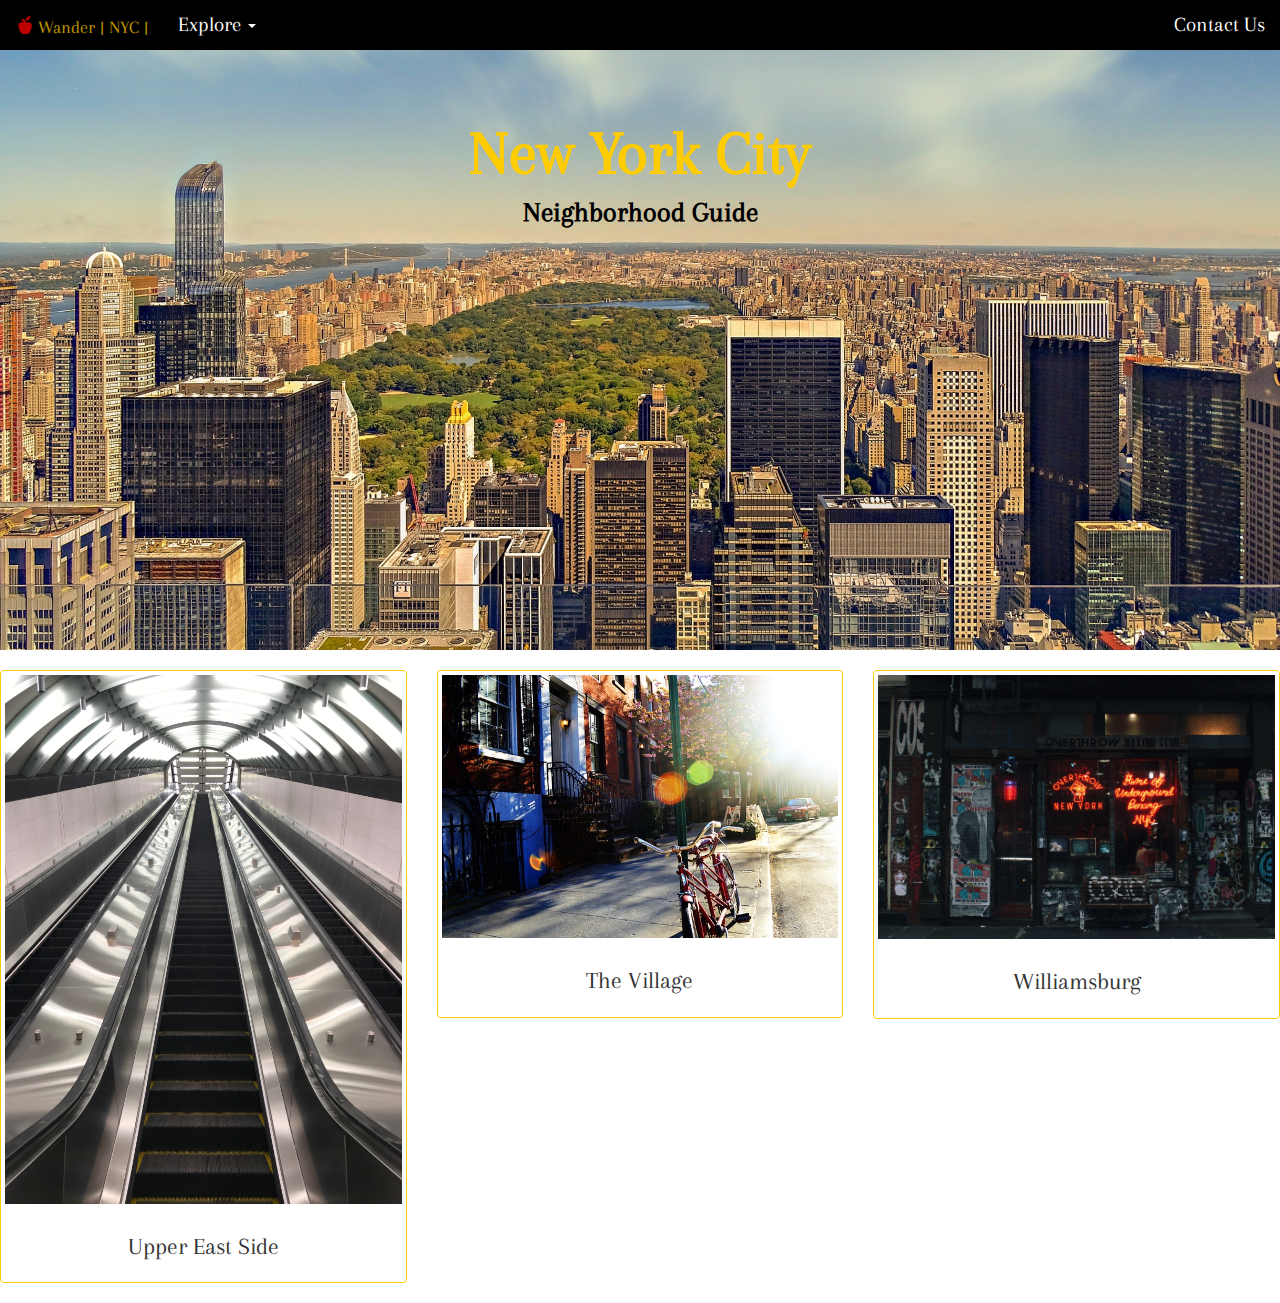
<file: index.html>
<!DOCTYPE html>
<html lang="en">
  <head>
    <meta charset="utf-8">
    <meta http-equiv="X-UA-Compatible" content="IE=edge">
    <meta name="viewport" content="width=device-width, initial-scale=1">
    <!-- The above 3 meta tags *must* come first in the head; any other head content must come *after* these tags -->
    <title>Wander | NYC | | New York Neighborhood Guide</title>

    <!-- Bootstrap -->
    <link href="css/bootstrap.css" rel="stylesheet">
    <link href="css/style.css" rel="stylesheet">
    <!-- Google Fonts -->
    <style>
      @import url('https://fonts.googleapis.com/css?family=Lato|Vidaloka');
    </style>
    <style>
      @import url('https://fonts.googleapis.com/css?family=Lato');
    </style>
    <style>
      @import url('https://fonts.googleapis.com/css?family=Arapey');
    </style>
    


  </head>
  <body>
<nav class="navbar navbar-default navbar-static-top">
  <div class="container-fluid">
    <!-- Brand and toggle get grouped for better mobile display -->
    <div class="navbar-header">
      <button type="button" class="navbar-toggle collapsed" data-toggle="collapse" data-target="#bs-example-navbar-collapse-1" aria-expanded="false">
        <span class="sr-only">Toggle navigation</span>
        <span class="icon-bar"></span>
        <span class="icon-bar"></span>
        <span class="icon-bar"></span>
      </button>
       <a class="navbar-brand"  href="index.html"><span class="glyphicon glyphicon-apple" aria-hidden="true"></span> Wander | NYC |</a>
    </div>

    <!-- Collect the nav links, forms, and other content for toggling -->
    <div class="collapse navbar-collapse" id="bs-example-navbar-collapse-1">
      <ul class="nav navbar-nav">
        <li class="dropdown">
          <a href="#" class="dropdown-toggle" data-toggle="dropdown" role="button" aria-haspopup="true" aria-expanded="false">Explore <span class="caret"></span></a>
          <ul class="dropdown-menu">
            <li><a href="ues.html">Upper East Side</a></li>
            <li><a href="village.html">The Village</a></li>
            <li><a href="williamsburg.html">Williamsburg</a></li>
          </ul>
        </li>
      </ul>
      <ul class="nav navbar-nav navbar-right">
        <li><a href="contact.html">Contact Us</a></li>
      </ul>
    </div><!-- /.navbar-collapse -->
  </div><!-- /.container-fluid -->
</nav>
   
   <!-- This is the Jumbotron -->
    <div class="jumbotron container-fluid hero text-center vertical-center" id="top">
      <h1>New York City</h1>
      <h2>Neighborhood Guide</h2>
    </div>
<!--<div class="container">   -->
<div class="row thumbnails">
  <div class="col-xs-12 col-md-4">
    <a href="ues.html"><div class="thumbnail">
      <img src="images/nyc-5.jpg" alt="...">
      <div class="caption text-center">
        <h3>Upper East Side</h3>
      </div></a>
    </div>
  </div>
  <div class="col-xs-12 col-md-4">
    <a href="village.html"><div class="thumbnail">
      <img src="images/village-2.jpg" alt="...">
        <div class="caption text-center">
          <h3>The Village</h3>
      </div></a>
    </div>
  </div>
    <div class="col-xs-12 col-md-4">
    <a href="williamsburg.html"><div class="thumbnail">
      <img src="images/nyc-13.jpg" alt="...">
        <div class="caption text-center">
          <h3>Williamsburg</h3>
      </div></a>
    </div>
  </div>
  
</div>
  <!--</div>-->
  <!-- jQuery (necessary for Bootstrap's JavaScript plugins) -->
  <script src="https://ajax.googleapis.com/ajax/libs/jquery/1.12.4/jquery.min.js"></script>
  <!-- Include all compiled plugins (below), or include individual files as needed -->
  <script src="js/bootstrap.js"></script>
  <script src="js/script.js"></script>
</body>
</html>
</file>
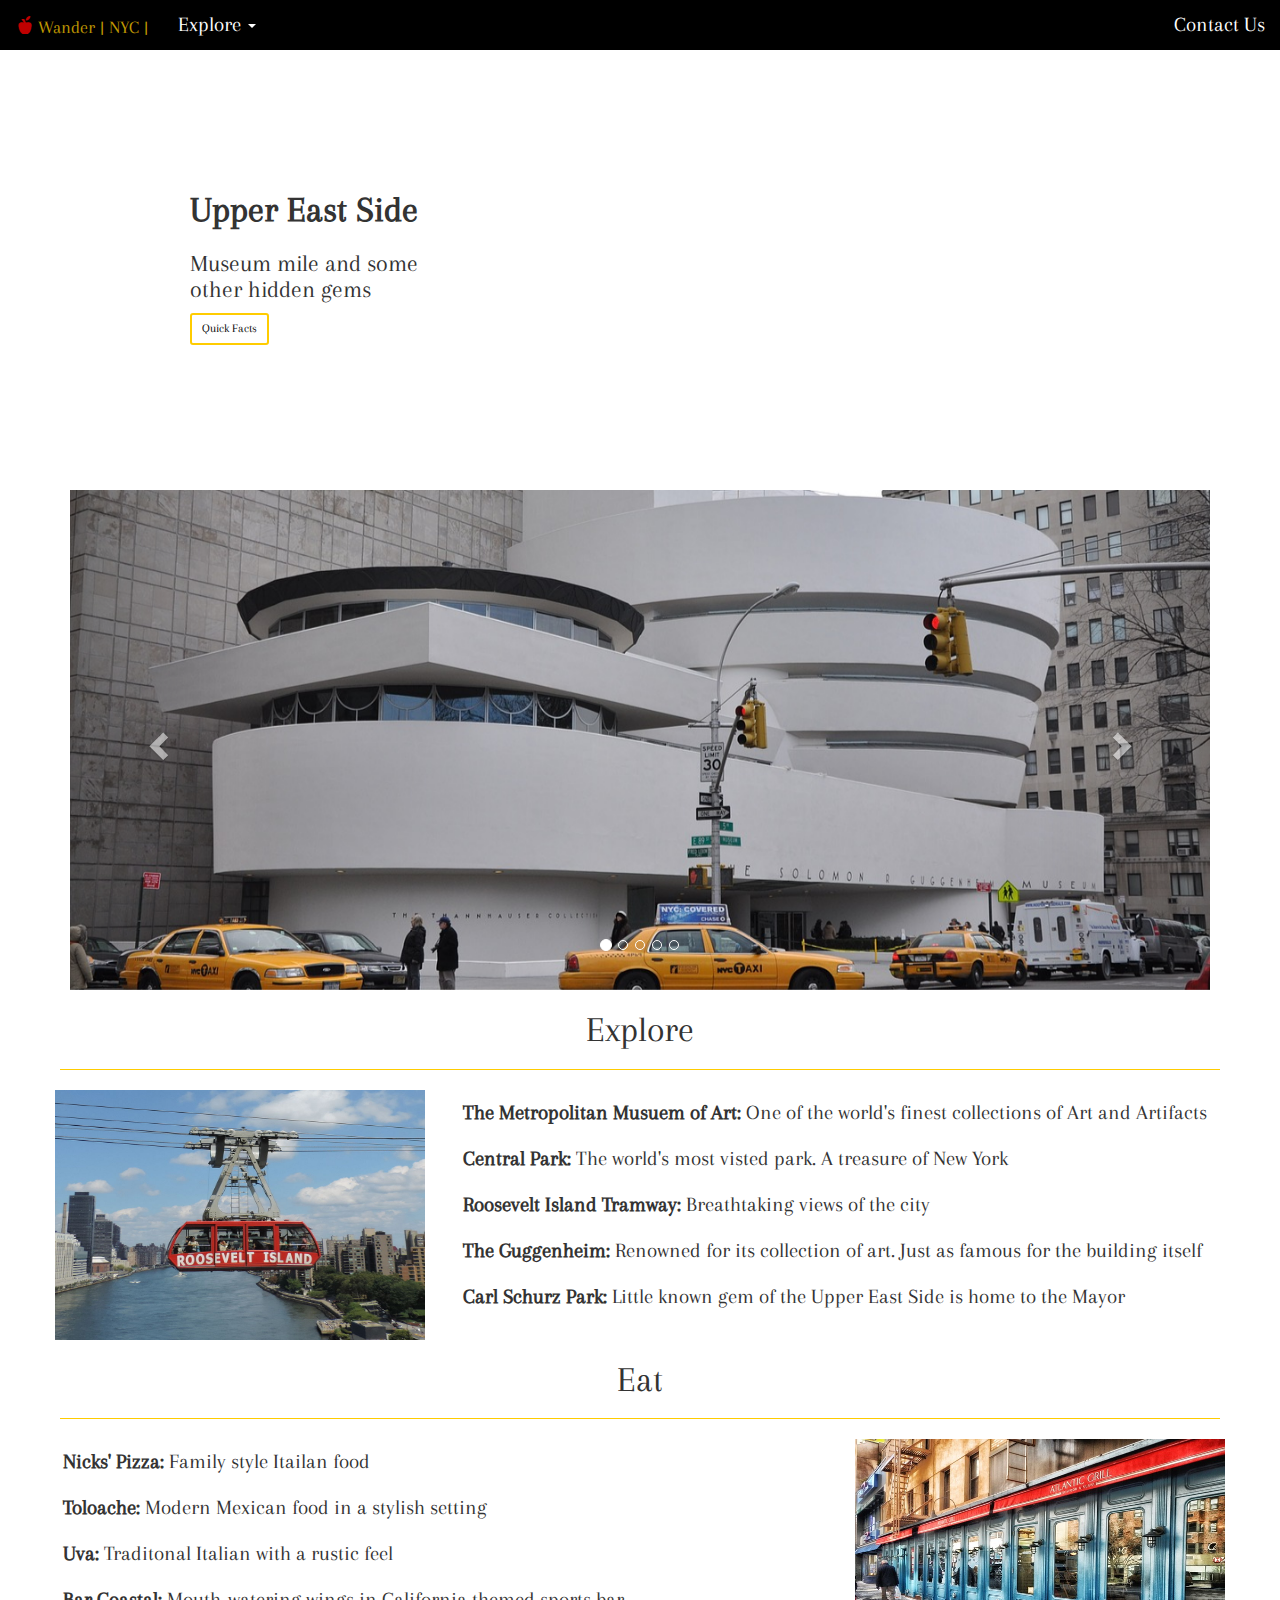
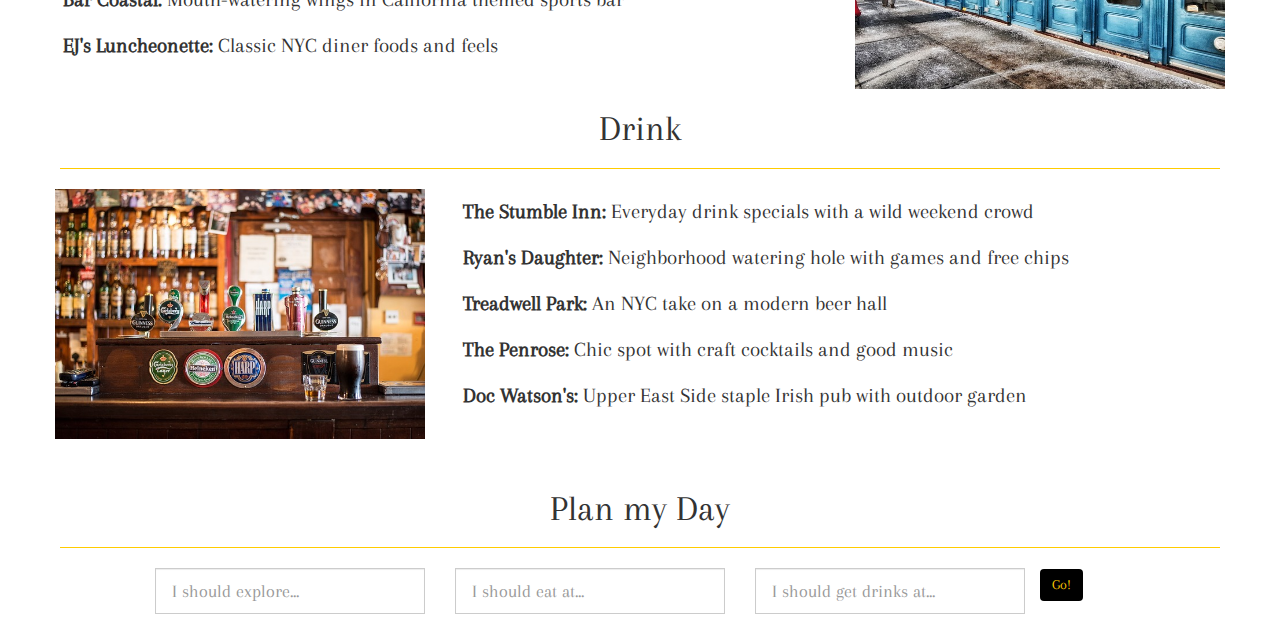
<file: ues.html>
<!DOCTYPE html>
<html lang="en">
  <head>
    <meta charset="utf-8">
    <meta http-equiv="X-UA-Compatible" content="IE=edge">
    <meta name="viewport" content="width=device-width, initial-scale=1">
    <!-- The above 3 meta tags *must* come first in the head; any other head content must come *after* these tags -->
    <title>Wander NYC | New York Neighborhood Guide</title>

    <!-- Bootstrap -->
    <link href="css/bootstrap.css" rel="stylesheet">
    <link href="css/style.css" rel="stylesheet">
    <!-- Google Fonts -->
    <style>
      @import url('https://fonts.googleapis.com/css?family=Lato|Vidaloka');
    </style>
    <style>
      @import url('https://fonts.googleapis.com/css?family=Lato');
    </style>
    <style>
      @import url('https://fonts.googleapis.com/css?family=Arapey');
    </style>
    


  </head>
  <body>
<nav class="navbar navbar-default navbar-static-top">
  <div class="container-fluid">
    <!-- Brand and toggle get grouped for better mobile display -->
    <div class="navbar-header">
      <button type="button" class="navbar-toggle collapsed" data-toggle="collapse" data-target="#bs-example-navbar-collapse-1" aria-expanded="false">
        <span class="sr-only">Toggle navigation</span>
        <span class="icon-bar"></span>
        <span class="icon-bar"></span>
        <span class="icon-bar"></span>
      </button>
       <a class="navbar-brand"  href="index.html"><span class="glyphicon glyphicon-apple" aria-hidden="true"></span> Wander | NYC |</a>
    </div>

    <!-- Collect the nav links, forms, and other content for toggling -->
    <div class="collapse navbar-collapse" id="bs-example-navbar-collapse-1">
      <ul class="nav navbar-nav">
        <li class="dropdown">
          <a href="#" class="dropdown-toggle" data-toggle="dropdown" role="button" aria-haspopup="true" aria-expanded="false">Explore <span class="caret"></span></a>
          <ul class="dropdown-menu">
            <li><a href="ues.html">Upper East Side</a></li>
            <li><a href="village.html">The Village</a></li>
            <li><a href="williamsburg.html">Williamsburg</a></li>
          </ul>
        </li>
      </ul>
      <ul class="nav navbar-nav navbar-right">
        <li><a href="contact.html">Contact Us</a></li>
      </ul>
    </div><!-- /.navbar-collapse -->
  </div><!-- /.container-fluid -->
</nav>
  
<div class="container">
  <div class="row">
    <div class="col-md-3 tagline">
      <h1 class ="neighborhood-title">Upper East Side</h1>
        <h3>Museum mile and some other hidden gems</h3>
          <button type="button" class="btn btn-info btn-sm text-center" data-toggle="modal" data-target="#myModal"><span class="btn-text">
          Quick Facts</span>
          </button>
    
  <div class="modal fade" id="myModal" tabindex="-1" role="dialog" aria-labelledby="myModalLabel">
    <div class="modal-dialog" role="document">
      <div class="modal-content">
        <div class="modal-header">
          <button type="button" class="close" data-dismiss="modal" aria-label="Close"><span aria-hidden="true">&times;</span></button>
          <h4 class="modal-title" id="myModalLabel">Quick Facts</h4>
        </div>
        <div class="modal-body">
      

  
  <table class="table table-striped">
    <tbody>
      <tr>
       <th>Borough:</th>
       <th>Manhattan</th>
     </tr>
      <tr>
       <th>Population:</th>
       <th>207,543</th>
      </tr>
       <tr>
       <th>Area Total:</th>
       <th>1.76 sq/mi</th>
      </tr>
       <tr>
       <th>Density:</th>
       <th>120,000 sq/mi</th>
      </tr>
       <tr>
       <th>Boundaries:</th>
      </tr>
       <tr>
       <th>South:</th>
       <th>59th Street</th>
      </tr>
       <tr>
       <th>West:</th>
       <th>5th Avenue</th>
      </tr>
       <tr>
       <th>East:</th>
       <th>East River</th>
      </tr>
      <tr>
       <th>North:</th>
       <th>96th Street</th>
      </tr>
      <tr>
       <th>Avg Rent (2bd):</th>
       <th>$3,650</th>
      </tr>
    </tbody>
  </table>

        <div class="modal-footer">
          <button type="button" class="btn btn-default" data-dismiss="modal">Close</button>
        </div>
      </div>
    </div>
  </div>
</div>
    
    </div>
   <div class="map-container">
     <div class="map col-md-4">
       <iframe width="600" height="450" frameborder="0" style="border:0" src="https://www.google.com/maps/embed/v1/place?q=place_id:ChIJa49ICL9YwokRDaotFKkGh2E&key=AIzaSyAg_geBfIVoqD80QVXDTMWBmSGaSZgqB7g" allowfullscreen></iframe>
    </div> 
   </div>
  </div>
    
    <!-- Carousel -->
  <div id="locations-carousel" class="carousel slide locations-carousel" data-ride="carousel">
  <!-- Indicators -->
  <ol class="carousel-indicators">
    <li data-target="#carousel-example-generic" data-slide-to="0" class="active"></li>
    <li data-target="#carousel-example-generic" data-slide-to="1"></li>
    <li data-target="#carousel-example-generic" data-slide-to="2"></li>
    <li data-target="#carousel-example-generic" data-slide-to="3"></li>
    <li data-target="#carousel-example-generic" data-slide-to="4"></li>
  </ol>
  
 <div class="carousel-inner" role="listbox">

  <div class="item active">
    <div class="ues-image-1 carousel-image"></div>
  </div>
  
  <div class="item">
    <div class="carousel-image ues-image-2"></div>
  </div>
  
  <div class="item">
    <div class="carousel-image ues-image-3"></div>
  </div>
  
  <div class="item">
    <div class="carousel-image ues-image-4"></div>
  </div>
  
  <div class="item">
    <div class="carousel-image ues-image-5"></div>
  </div>
  
  </div>
  
    <!-- Controls -->
    <a class="left carousel-control" href="#locations-carousel" role="button" data-slide="prev">
      <span class="glyphicon glyphicon-chevron-left" aria-hidden="true"></span>
      <span class="sr-only">Previous</span>
    </a>
    <a class="right carousel-control" href="#locations-carousel" role="button" data-slide="next">
      <span class="glyphicon glyphicon-chevron-right" aria-hidden="true"></span>
      <span class="sr-only">Next</span>
    </a>
  </div>
  
  <div class="row" id="menu">
  
  <div class="row">
    <div class="page-header" id="about">
      <h1 class="text-center">Explore</h1>
    </div>
  </div>
  <div class="row pitch-section">
    <div class="col-md-4">
       <img src="images/tram.jpg" alt="">
    </div>
    <div class="col-md-8">
      <table class="table">
        <tbody>
          <tr>
            <td><span class="list-title">The Metropolitan Musuem of Art:</span> One of the world's finest collections of Art and Artifacts</td>
          </tr>
          <tr>
            <td><span class="list-title">Central Park:</span> The world's most visted park. A treasure of New York</td>
          </tr>
          <tr>
            <td><span class="list-title">Roosevelt Island Tramway:</span> Breathtaking views of the city</td>
          </tr>
          <tr>
            <td><span class="list-title">The Guggenheim:</span> Renowned for its collection of art. Just as famous for the building itself</td>
          </tr>
          <tr>
            <td><span class="list-title">Carl Schurz Park:</span> Little known gem of the Upper East Side is home to the Mayor</td>
          </tr>
      </tbody>
        </table>
  </div>
  </div>
  <div class="row">
    <div class="page-header" id="about">
      <h1 class="text-center">Eat</h1>
    </div>
  </div>
  <div class="row pitch-section">
    <div class="col-md-8">
      <table class="table">
        <tbody>
          <tr>
            <td><span class="list-title">Nicks' Pizza:</span> Family style Itailan food</td>
          </tr>
          <tr>
            <td><span class="list-title">Toloache:</span> Modern Mexican food in a stylish setting</td>
          </tr>
          <tr>
            <td><span class="list-title">Uva:</span> Traditonal Italian with a rustic feel</td>
          </tr>
          <tr>
            <td><span class="list-title">Bar Coastal:</span> Mouth-watering wings in California themed sports bar</td>
          </tr>
          <tr>
            <td><span class="list-title">EJ's Luncheonette:</span> Classic NYC diner foods and feels</td>
          </tr>
        </tbody>
      </table>
  </div>
   <div class="col-md-4">
     <img src="images/restaurant-ues.jpg" alt="">
    </div>
  </div>
    <div class="row">
    <div class="page-header" id="about">
      <h1 class="text-center">Drink</h1>
    </div>
  </div>
  <div class="row pitch-section page-bottom">
    <div class="col-md-4">
       <img src="images/bar-ues.jpg" alt="">
    </div>
    <div class="col-md-8">
      <table class="table">
        <tbody>
          <tr>
            <td><span class="list-title">The Stumble Inn:</span> Everyday drink specials with a wild weekend crowd</td>
          </tr>
          <tr>
            <td><span class="list-title">Ryan's Daughter:</span> Neighborhood watering hole with games and free chips </td>
          </tr>
          <tr>
            <td><span class="list-title">Treadwell Park:</span> An NYC take on a modern beer hall</td>
          </tr>
          <tr>
            <td><span class="list-title">The Penrose:</span> Chic spot with craft cocktails and good music</td>
          </tr>
          <tr>
            <td><span class="list-title">Doc Watson's:</span> Upper East Side staple Irish pub with outdoor garden</td>
          </tr>
        </tbody>
      </table>
  </div>
  </div>
  
  <div class="row  page-bottom">
    <div class="page-header" id="about">
      <h1 class="text-center">Plan my Day</h1>
    </div>
      <div class="col-sm-12 col-md-3 col-md-offset-1">
        <div class="input-group">
          <input type="" class="form-control input-lg" id ="itemExplore" placeholder="I should explore...">
        </div>
      </div>
      <div class="col-sm-12 col-md-3">
        <div class="input-group">
          <input type="" class="form-control input-lg" id ="itemEat" placeholder="I should eat at...">
        </div>
      </div>
      <div class="col-sm-12 col-md-3">
        <div class="input-group">
          <input type="" class="form-control input-lg" id ="itemDrink" placeholder="I should get drinks at...">
        </div>
      </div>
        <button class="btn btn-secondary" id="buttonSelectUES" onclick="pickItem()" type="button">Go!</button>
     <br>
    </div>


</div>



  
  
  <!-- jQuery (necessary for Bootstrap's JavaScript plugins) -->
  <script src="https://ajax.googleapis.com/ajax/libs/jquery/1.12.4/jquery.min.js"></script>
  <!-- Include all compiled plugins (below), or include individual files as needed -->
  <script src="js/bootstrap.js"></script>
  <script src="js/script.js"></script>
</body>
</html>
</file>
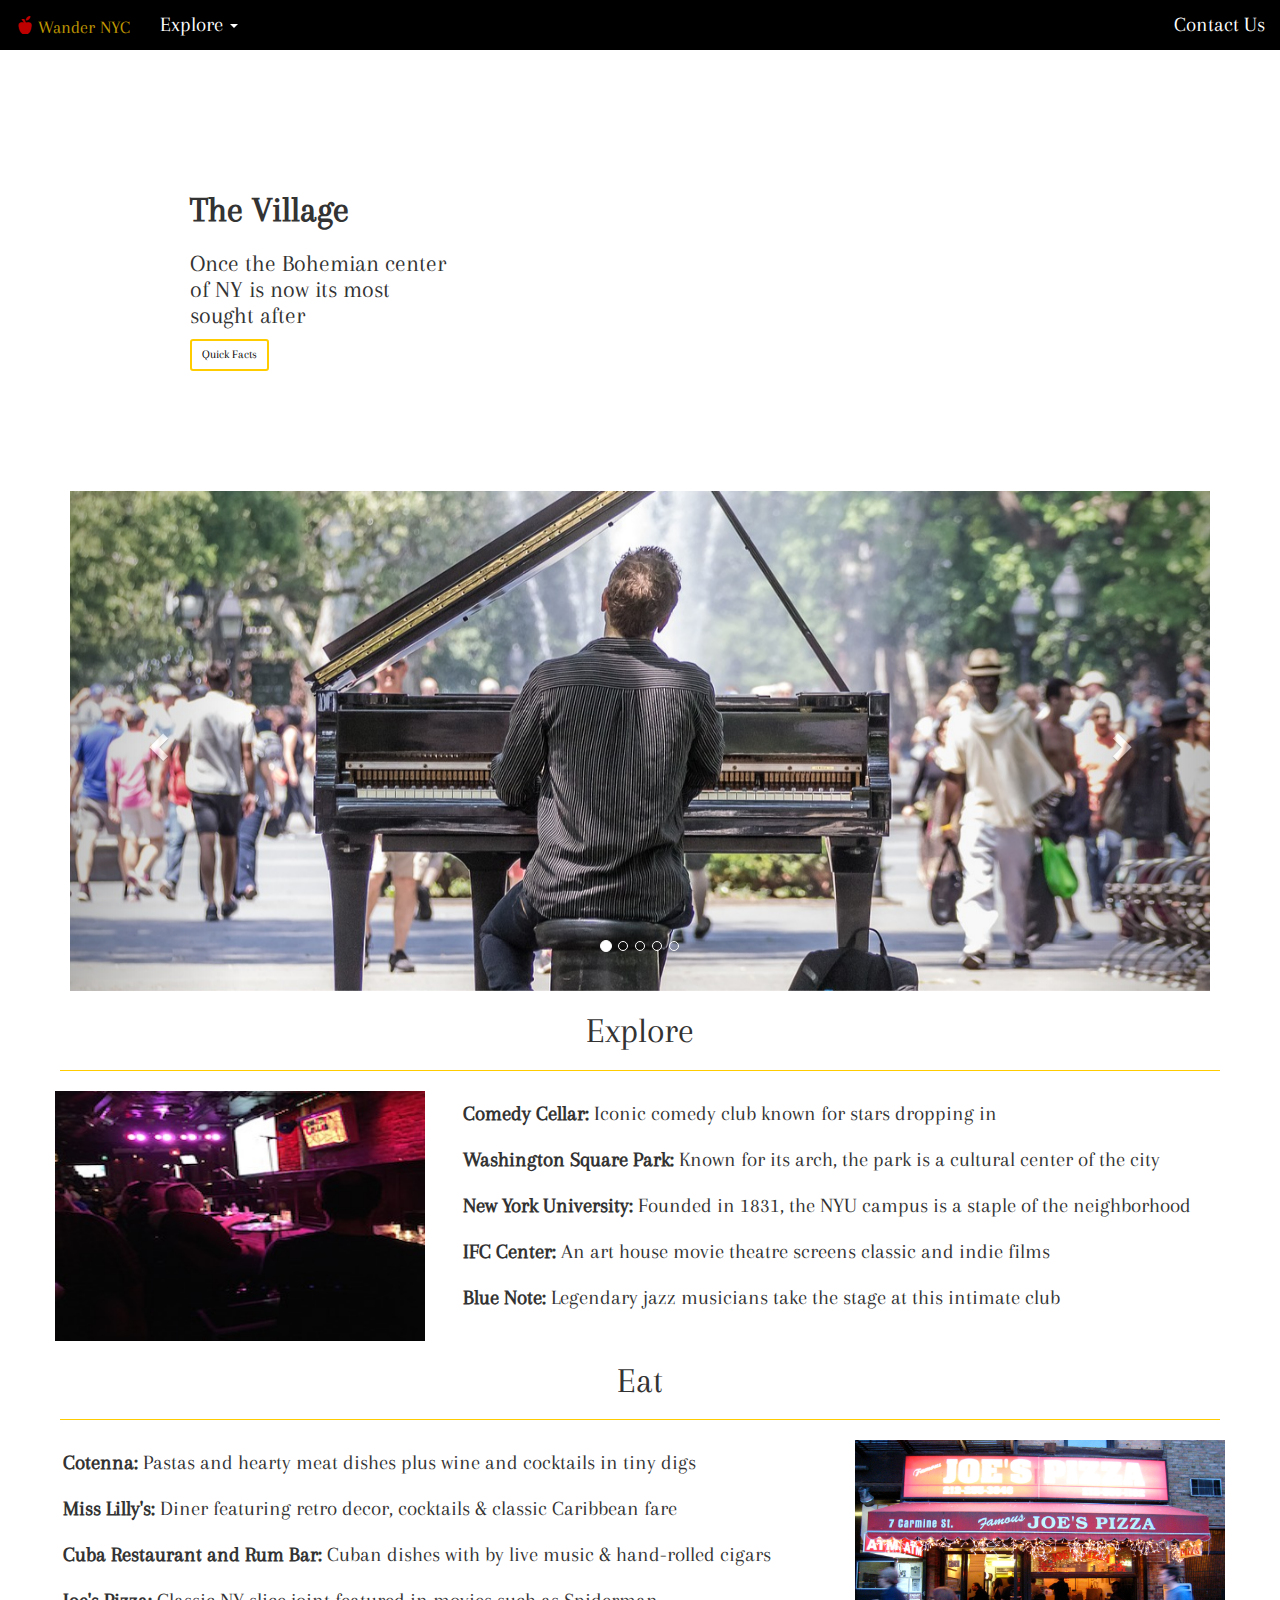
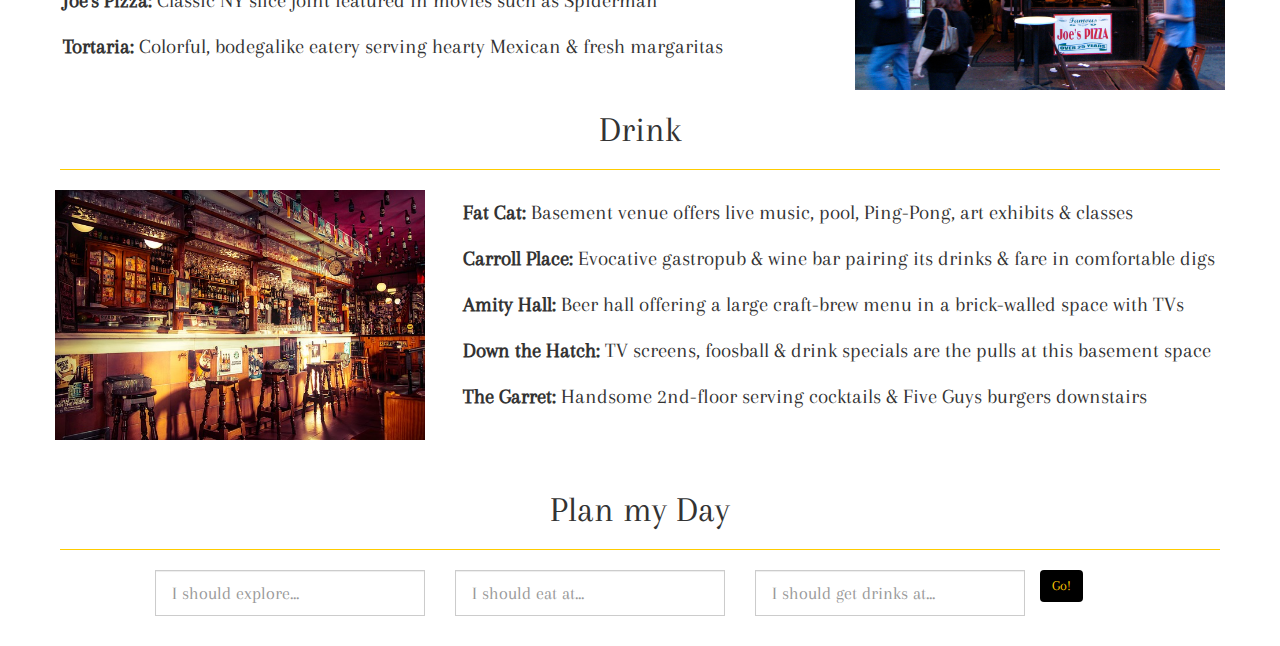
<file: village.html>
<!DOCTYPE html>
<html lang="en">
  <head>
    <meta charset="utf-8">
    <meta http-equiv="X-UA-Compatible" content="IE=edge">
    <meta name="viewport" content="width=device-width, initial-scale=1">
    <!-- The above 3 meta tags *must* come first in the head; any other head content must come *after* these tags -->
    <title>Wander NYC | New York Neighborhood Guide</title>
    
    <!-- Bootstrap -->
    <link href="css/bootstrap.css" rel="stylesheet">
    <link href="css/style.css" rel="stylesheet">
    <!-- Google Fonts -->
    <style>
      @import url('https://fonts.googleapis.com/css?family=Lato|Vidaloka');
    </style>
    <style>
      @import url('https://fonts.googleapis.com/css?family=Lato');
    </style>
    <style>
      @import url('https://fonts.googleapis.com/css?family=Arapey');
    </style>
    


  </head>
  <body>
<nav class="navbar navbar-default navbar-static-top">
  <div class="container-fluid">
    <!-- Brand and toggle get grouped for better mobile display -->
    <div class="navbar-header">
      <button type="button" class="navbar-toggle collapsed" data-toggle="collapse" data-target="#bs-example-navbar-collapse-1" aria-expanded="false">
        <span class="sr-only">Toggle navigation</span>
        <span class="icon-bar"></span>
        <span class="icon-bar"></span>
        <span class="icon-bar"></span>
      </button>
       <a class="navbar-brand"  href="index.html"><span class="glyphicon glyphicon-apple" aria-hidden="true"></span> Wander NYC</a>
    </div>

    <!-- Collect the nav links, forms, and other content for toggling -->
    <div class="collapse navbar-collapse" id="bs-example-navbar-collapse-1">
      <ul class="nav navbar-nav">
        <li class="dropdown">
          <a href="#" class="dropdown-toggle" data-toggle="dropdown" role="button" aria-haspopup="true" aria-expanded="false">Explore <span class="caret"></span></a>
          <ul class="dropdown-menu">
            <li><a href="ues.html">Upper East Side</a></li>
            <li><a href="village.html">The Village</a></li>
            <li><a href="williamsburg.html">Williamsburg</a></li>
          </ul>
        </li>
      </ul>
      <ul class="nav navbar-nav navbar-right">
        <li><a href="contact.html">Contact Us</a></li>
      </ul>
    </div><!-- /.navbar-collapse -->
  </div><!-- /.container-fluid -->
</nav>
  
<div class="container">
  <div class="row">
    <div class="col-md-3 tagline">
      <h1 class ="neighborhood-title">The Village</h1>
        <h3>Once the Bohemian center of NY is now its most sought after</h3>
          <button type="button" class="btn btn-info btn-sm text-center" data-toggle="modal" data-target="#myModal"><span class="btn-text">
          Quick Facts</span>
          </button>
    
  <div class="modal fade" id="myModal" tabindex="-1" role="dialog" aria-labelledby="myModalLabel">
    <div class="modal-dialog" role="document">
      <div class="modal-content">
        <div class="modal-header">
          <button type="button" class="close" data-dismiss="modal" aria-label="Close"><span aria-hidden="true">&times;</span></button>
          <h4 class="modal-title" id="myModalLabel">Quick Facts</h4>
        </div>
        <div class="modal-body">
      

  
  <table class="table table-striped">
    <tbody>
      <tr>
       <th>Borough:</th>
       <th>Manhattan</th>
     </tr>
      <tr>
       <th>Population:</th>
       <th>22,785</th>
      </tr>
       <tr>
       <th>Area Total:</th>
       <th>0.289 sq/mi</th>
      </tr>
       <tr>
       <th>Density:</th>
       <th>79,000 sq/mi</th>
      </tr>
       <tr>
       <th>Boundaries:</th>
      </tr>
       <tr>
       <th>South:</th>
       <th>Houston Street</th>
      </tr>
       <tr>
       <th>West:</th>
       <th>Hudson River</th>
      </tr>
       <tr>
       <th>East:</th>
       <th>Broadway</th>
      </tr>
      <tr>
       <th>North:</th>
       <th>14th Street</th>
      </tr>
      <tr>
       <th>Avg Rent (2bd):</th>
       <th>$4,500</th>
      </tr>
    </tbody>
  </table>

        <div class="modal-footer">
          <button type="button" class="btn btn-default" data-dismiss="modal">Close</button>
        </div>
      </div>
    </div>
  </div>
</div>
    
    </div>
   <div class="map-container">
     <div class="map col-md-4">
       <iframe src="https://www.google.com/maps/embed?pb=!1m18!1m12!1m3!1d12093.141478008718!2d-74.00958182380045!3d40.73374581764739!2m3!1f0!2f0!3f0!3m2!1i1024!2i768!4f13.1!3m3!1m2!1s0x89c259940c3213a7%3A0x8882c42182df455f!2sGreenwich+Village%2C+New+York%2C+NY!5e0!3m2!1sen!2sus!4v1500342594619" width="600" height="450" frameborder="0" style="border:0" allowfullscreen></iframe>
    </div> 
   </div>
  </div>
    
    <!-- Carousel -->
  <div id="locations-carousel" class="carousel slide locations-carousel" data-ride="carousel">
  <!-- Indicators -->
  <ol class="carousel-indicators">
    <li data-target="#carousel-example-generic" data-slide-to="0" class="active"></li>
    <li data-target="#carousel-example-generic" data-slide-to="1"></li>
    <li data-target="#carousel-example-generic" data-slide-to="2"></li>
    <li data-target="#carousel-example-generic" data-slide-to="3"></li>
    <li data-target="#carousel-example-generic" data-slide-to="4"></li>
  </ol>
  
 <div class="carousel-inner" role="listbox">

  <div class="item active">
    <div class="village-image-1 carousel-image"></div>
  </div>
  
  <div class="item">
    <div class="carousel-image village-image-2"></div>
  </div>
  
  <div class="item">
    <div class="carousel-image village-image-3"></div>
  </div>
  
  <div class="item">
    <div class="carousel-image village-image-4"></div>
  </div>
  
  <div class="item">
    <div class="carousel-image village-image-5"></div>
  </div>
  
  </div>
  
    <!-- Controls -->
    <a class="left carousel-control" href="#locations-carousel" role="button" data-slide="prev">
      <span class="glyphicon glyphicon-chevron-left" aria-hidden="true"></span>
      <span class="sr-only">Previous</span>
    </a>
    <a class="right carousel-control" href="#locations-carousel" role="button" data-slide="next">
      <span class="glyphicon glyphicon-chevron-right" aria-hidden="true"></span>
      <span class="sr-only">Next</span>
    </a>
  </div>
  
  <div class="row" id="menu">
  
  <div class="row">
    <div class="page-header" id="about">
      <h1 class="text-center">Explore</h1>
    </div>
  </div>
  <div class="row pitch-section">
    <div class="col-md-4">
       <img src="images/nyc-12.jpg" alt="">
    </div>
    <div class="col-md-8">
      <table class="table">
        <tbody>
          <tr>
            <td><span class="list-title">Comedy Cellar:</span> Iconic comedy club known for stars dropping in</td>
          </tr>
          <tr>
            <td><span class="list-title">Washington Square Park:</span> Known for its arch, the park is a cultural center of the city</td>
          </tr>
          <tr>
            <td><span class="list-title">New York University:</span> Founded in 1831, the NYU campus is a staple of the neighborhood</td>
          </tr>
          <tr>
            <td><span class="list-title">IFC Center:</span> An art house movie theatre screens classic and indie films</td>
          </tr>
          <tr>
            <td><span class="list-title">Blue Note:</span> Legendary jazz musicians take the stage at this intimate club</td>
          </tr>
      </tbody>
        </table>
  </div>
  </div>
  <div class="row">
    <div class="page-header" id="about">
      <h1 class="text-center">Eat</h1>
    </div>
  </div>
  <div class="row pitch-section">
    <div class="col-md-8">
      <table class="table">
        <tbody>
          <tr>
            <td><span class="list-title">Cotenna:</span> Pastas and hearty meat dishes plus wine and cocktails in tiny digs</td>
          </tr>
          <tr>
            <td><span class="list-title">Miss Lilly's:</span> Diner featuring retro decor, cocktails & classic Caribbean fare</td>
          </tr>
          <tr>
            <td><span class="list-title">Cuba Restaurant and Rum Bar:</span> Cuban dishes with by live music & hand-rolled cigars</td>
          </tr>
          <tr>
            <td><span class="list-title">Joe's Pizza:</span> Classic NY slice joint featured in movies such as Spiderman</td>
          </tr>
          <tr>
            <td><span class="list-title">Tortaria:</span> Colorful, bodegalike eatery serving hearty Mexican & fresh margaritas</td>
          </tr>
        </tbody>
      </table>
  </div>
   <div class="col-md-4">
     <img src="images/joes.jpg" alt="">
    </div>
  </div>
    <div class="row">
    <div class="page-header" id="about">
      <h1 class="text-center">Drink</h1>
    </div>
  </div>
  <div class="row pitch-section page-bottom">
    <div class="col-md-4">
       <img src="images/village-bar.jpg" alt="">
    </div>
    <div class="col-md-8">
      <table class="table">
        <tbody>
          <tr>
            <td><span class="list-title">Fat Cat:</span> Basement venue offers live music, pool, Ping-Pong, art exhibits & classes</td>
          </tr>
          <tr>
            <td><span class="list-title">Carroll Place:</span> Evocative gastropub & wine bar pairing its drinks & fare in comfortable digs</td>
          </tr>
          <tr>
            <td><span class="list-title">Amity Hall:</span> Beer hall offering a large craft-brew menu in a brick-walled space with TVs</td>
          </tr>
          <tr>
            <td><span class="list-title">Down the Hatch:</span> TV screens, foosball & drink specials are the pulls at this basement space</td>
          </tr>
          <tr>
            <td><span class="list-title">The Garret:</span> Handsome 2nd-floor serving cocktails & Five Guys burgers downstairs</td>
          </tr>
        </tbody>
      </table>
  </div>
  </div>
  
  <div class="row  page-bottom">
    <div class="page-header" id="about">
      <h1 class="text-center">Plan my Day</h1>
    </div>
      <div class="col-sm-12 col-md-3 col-md-offset-1">
        <div class="input-group">
          <input type="" class="form-control input-lg" id ="itemExplore" placeholder="I should explore...">
        </div>
      </div>
      <div class="col-sm-12 col-md-3">
        <div class="input-group">
          <input type="" class="form-control input-lg" id ="itemEat" placeholder="I should eat at...">
        </div>
      </div>
      <div class="col-sm-12 col-md-3">
        <div class="input-group">
          <input type="" class="form-control input-lg" id ="itemDrink" placeholder="I should get drinks at...">
        </div>
      </div>
        <button class="btn btn-secondary" id="buttonSelectVillage" onclick="pickItem()" type="button">Go!</button>
     <br>
    </div>


</div>



  
  
  <!-- jQuery (necessary for Bootstrap's JavaScript plugins) -->
  <script src="https://ajax.googleapis.com/ajax/libs/jquery/1.12.4/jquery.min.js"></script>
  <!-- Include all compiled plugins (below), or include individual files as needed -->
  <script src="js/bootstrap.js"></script>
  <script src="js/script.js"></script>
</body>
</html>
</file>
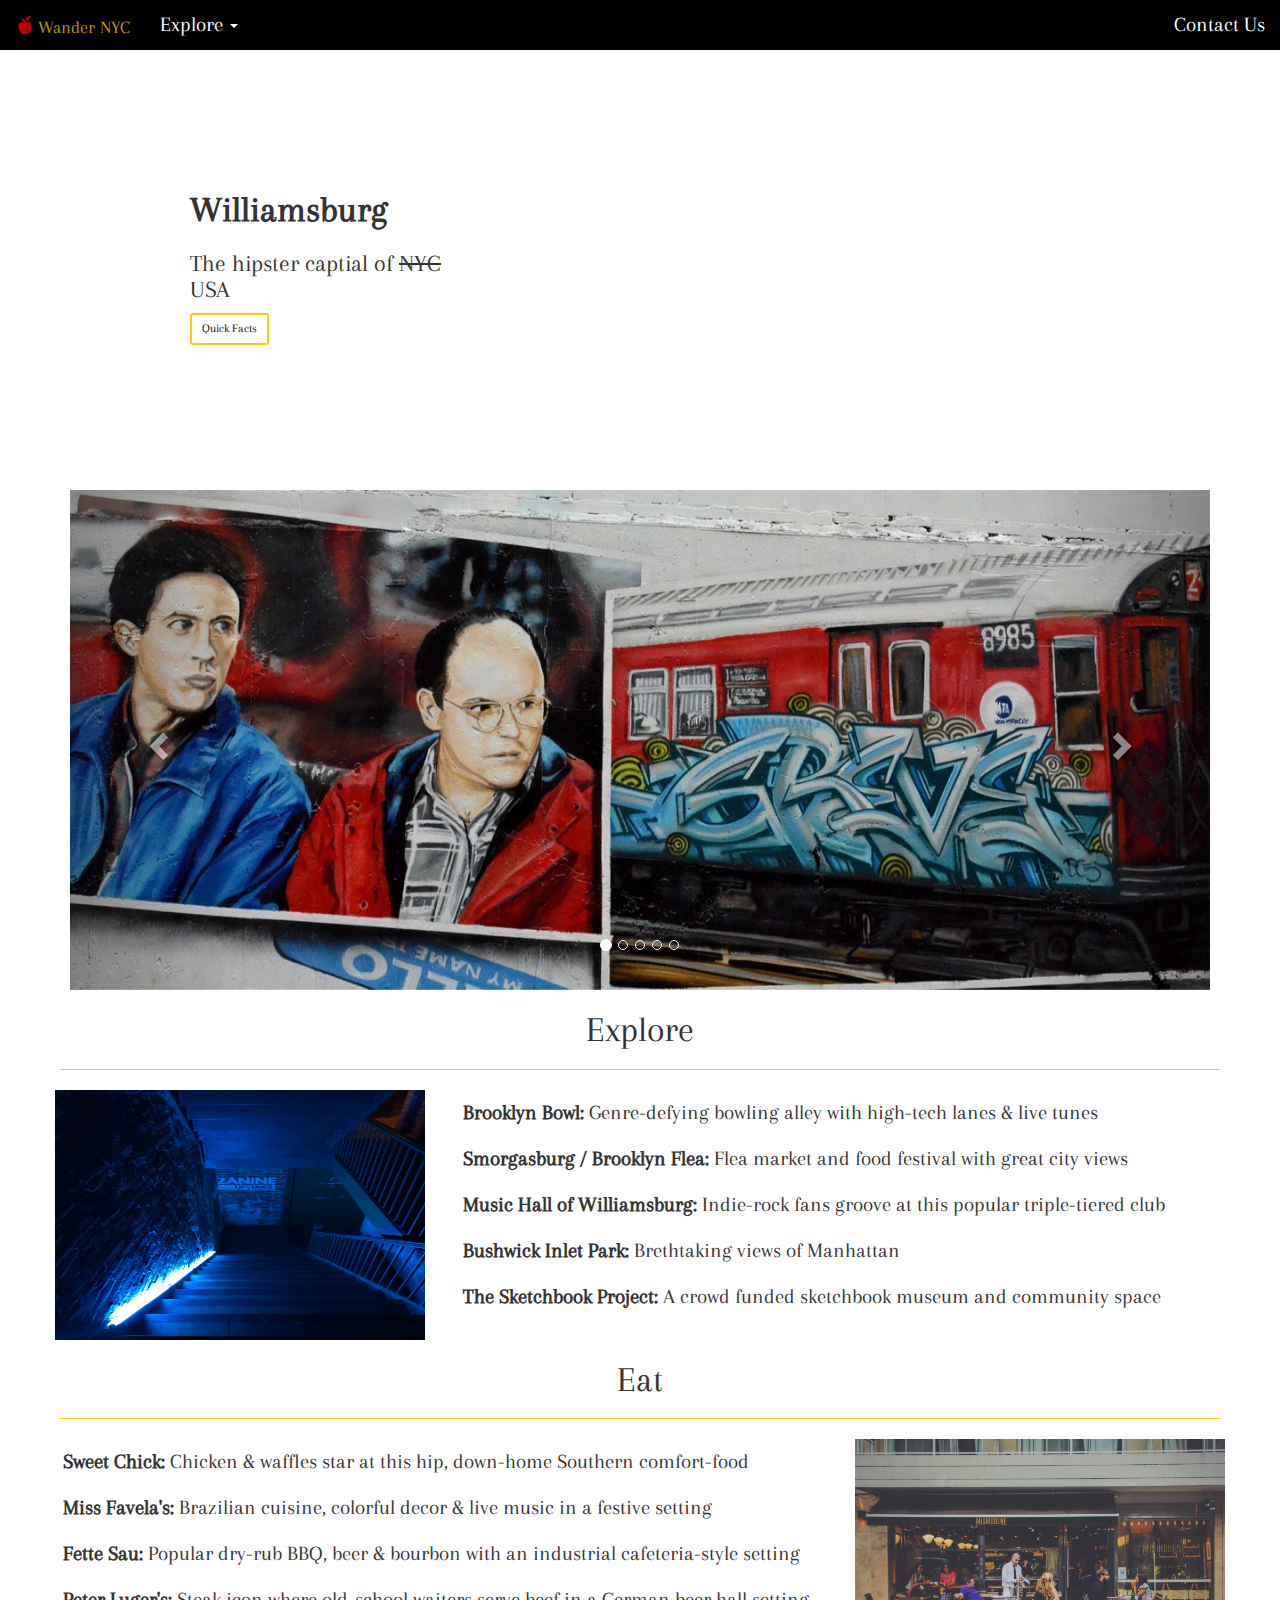
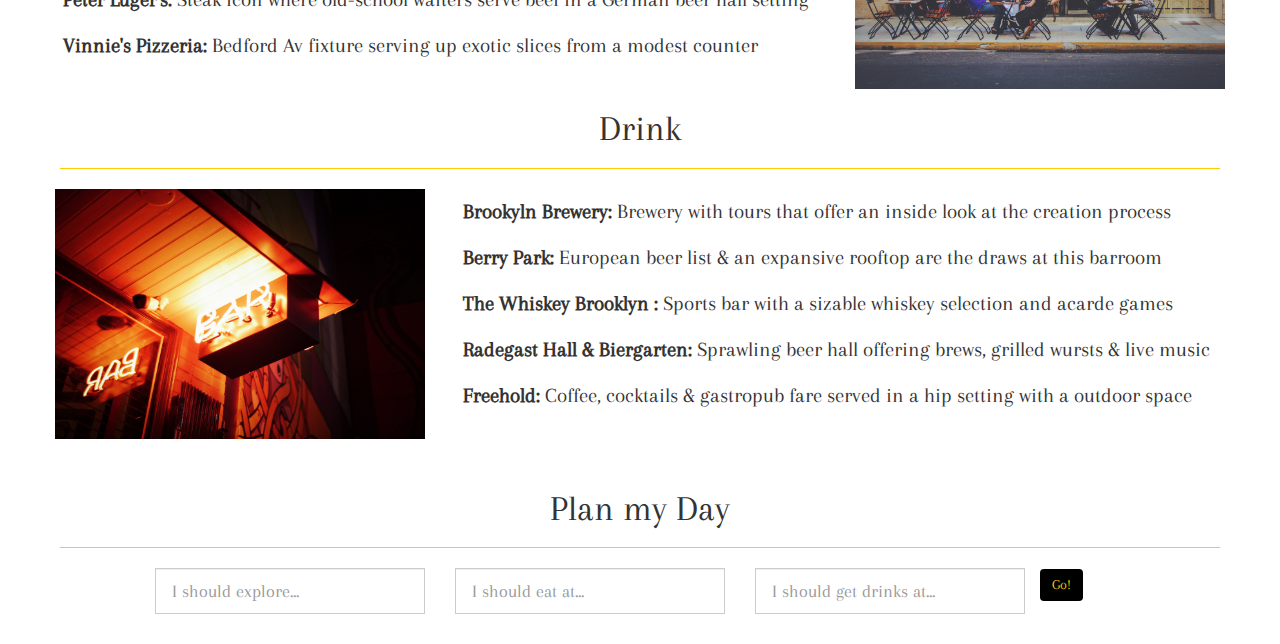
<file: williamsburg.html>
<!DOCTYPE html>
<html lang="en">
  <head>
    <meta charset="utf-8">
    <meta http-equiv="X-UA-Compatible" content="IE=edge">
    <meta name="viewport" content="width=device-width, initial-scale=1">
    <!-- The above 3 meta tags *must* come first in the head; any other head content must come *after* these tags -->
    <title>Wander NYC | New York Neighborhood Guide</title>

    <!-- Bootstrap -->
    <link href="css/bootstrap.css" rel="stylesheet">
    <link href="css/style.css" rel="stylesheet">
    <!-- Google Fonts -->
    <style>
      @import url('https://fonts.googleapis.com/css?family=Lato|Vidaloka');
    </style>
    <style>
      @import url('https://fonts.googleapis.com/css?family=Lato');
    </style>
    <style>
      @import url('https://fonts.googleapis.com/css?family=Arapey');
    </style>
    


  </head>
  <body>
<nav class="navbar navbar-default navbar-static-top">
  <div class="container-fluid">
    <!-- Brand and toggle get grouped for better mobile display -->
    <div class="navbar-header">
      <button type="button" class="navbar-toggle collapsed" data-toggle="collapse" data-target="#bs-example-navbar-collapse-1" aria-expanded="false">
        <span class="sr-only">Toggle navigation</span>
        <span class="icon-bar"></span>
        <span class="icon-bar"></span>
        <span class="icon-bar"></span>
      </button>
       <a class="navbar-brand"  href="index.html"><span class="glyphicon glyphicon-apple" aria-hidden="true"></span> Wander NYC</a>
    </div>

    <!-- Collect the nav links, forms, and other content for toggling -->
    <div class="collapse navbar-collapse" id="bs-example-navbar-collapse-1">
      <ul class="nav navbar-nav">
        <li class="dropdown">
          <a href="#" class="dropdown-toggle" data-toggle="dropdown" role="button" aria-haspopup="true" aria-expanded="false">Explore <span class="caret"></span></a>
          <ul class="dropdown-menu">
            <li><a href="ues.html">Upper East Side</a></li>
            <li><a href="village.html">The Village</a></li>
            <li><a href="williamsburg.html">Williamsburg</a></li>
          </ul>
        </li>
      </ul>
      <ul class="nav navbar-nav navbar-right">
        <li><a href="contact.html">Contact Us</a></li>
      </ul>
    </div><!-- /.navbar-collapse -->
  </div><!-- /.container-fluid -->
</nav>
  
<div class="container">
  <div class="row">
    <div class="col-md-3 tagline">
      <h1 class ="neighborhood-title">Williamsburg</h1>
        <h3>The hipster captial of <span style="text-decoration: line-through">NYC</span> USA</h3>
          <button type="button" class="btn btn-info btn-sm text-center" data-toggle="modal" data-target="#myModal"><span class="btn-text">
          Quick Facts</span>
          </button>
    
  <div class="modal fade" id="myModal" tabindex="-1" role="dialog" aria-labelledby="myModalLabel">
    <div class="modal-dialog" role="document">
      <div class="modal-content">
        <div class="modal-header">
          <button type="button" class="close" data-dismiss="modal" aria-label="Close"><span aria-hidden="true">&times;</span></button>
          <h4 class="modal-title" id="myModalLabel">Quick Facts</h4>
        </div>
        <div class="modal-body">
      

  
  <table class="table table-striped">
    <tbody>
      <tr>
       <th>Borough:</th>
       <th>Brookyln</th>
     </tr>
      <tr>
       <th>Population:</th>
       <th>127,398</th>
      </tr>
       <tr>
       <th>Area Total:</th>
       <th>2,179 sq/mi</th>
      </tr>
       <tr>
       <th>Density:</th>
       <th>58,000 sq/mi</th>
      </tr>
       <tr>
       <th>Boundaries:</th>
      </tr>
       <tr>
       <th>South:</th>
       <th>Flushing Aveue</th>
      </tr>
       <tr>
       <th>West:</th>
       <th>East River</th>
      </tr>
       <tr>
       <th>East:</th>
       <th>Bushwick Avenue</th>
      </tr>
      <tr>
       <th>North:</th>
       <th>McCarren Park</th>
      </tr>
      <tr>
       <th>Avg Rent (2bd):</th>
       <th>$3,100</th>
      </tr>
    </tbody>
  </table>

        <div class="modal-footer">
          <button type="button" class="btn btn-default" data-dismiss="modal">Close</button>
        </div>
      </div>
    </div>
  </div>
</div>
    
    </div>
   <div class="map-container">
     <div class="map col-md-4">
       <iframe src="https://www.google.com/maps/embed?pb=!1m18!1m12!1m3!1d24194.34843870794!2d-73.97068109087537!3d40.71155377722757!2m3!1f0!2f0!3f0!3m2!1i1024!2i768!4f13.1!3m3!1m2!1s0x89c25bfd06c12a41%3A0x8279f2291cc5d76c!2sWilliamsburg%2C+Brooklyn%2C+NY!5e0!3m2!1sen!2sus!4v1500409023469" width="600" height="450" frameborder="0" style="border:0" allowfullscreen></iframe>
    </div> 
   </div>
  </div>
    
    <!-- Carousel -->
  <div id="locations-carousel" class="carousel slide locations-carousel" data-ride="carousel">
  <!-- Indicators -->
  <ol class="carousel-indicators">
    <li data-target="#carousel-example-generic" data-slide-to="0" class="active"></li>
    <li data-target="#carousel-example-generic" data-slide-to="1"></li>
    <li data-target="#carousel-example-generic" data-slide-to="2"></li>
    <li data-target="#carousel-example-generic" data-slide-to="3"></li>
    <li data-target="#carousel-example-generic" data-slide-to="4"></li>
  </ol>
  
 <div class="carousel-inner" role="listbox">

  <div class="item active">
    <div class="williamsburg-image-1 carousel-image"></div>
  </div>
  
  <div class="item">
    <div class="carousel-image williamsburg-image-2"></div>
  </div>
  
  <div class="item">
    <div class="carousel-image williamsburg-image-3"></div>
  </div>
  
  <div class="item">
    <div class="carousel-image williamsburg-image-4"></div>
  </div>
  
  <div class="item">
    <div class="carousel-image williamsburg-image-5"></div>
  </div>
  
  </div>
  
    <!-- Controls -->
    <a class="left carousel-control" href="#locations-carousel" role="button" data-slide="prev">
      <span class="glyphicon glyphicon-chevron-left" aria-hidden="true"></span>
      <span class="sr-only">Previous</span>
    </a>
    <a class="right carousel-control" href="#locations-carousel" role="button" data-slide="next">
      <span class="glyphicon glyphicon-chevron-right" aria-hidden="true"></span>
      <span class="sr-only">Next</span>
    </a>
  </div>
  
  <div class="row" id="menu">
  
  <div class="row">
    <div class="page-header" id="about">
      <h1 class="text-center">Explore</h1>
    </div>
  </div>
  <div class="row pitch-section">
    <div class="col-md-4">
       <img src="images/nyc-10.jpg" alt="">
    </div>
    <div class="col-md-8">
      <table class="table">
        <tbody>
          <tr>
            <td><span class="list-title">Brooklyn Bowl:</span> Genre-defying bowling alley with high-tech lanes & live tunes</td>
          </tr>
          <tr>
            <td><span class="list-title">Smorgasburg / Brooklyn Flea:</span> Flea market and food festival with great city views</td>
          </tr>
          <tr>
            <td><span class="list-title">Music Hall of Williamsburg:</span> Indie-rock fans groove at this popular triple-tiered club</td>
          </tr>
          <tr>
            <td><span class="list-title">Bushwick Inlet Park:</span> Brethtaking views of Manhattan</td>
          </tr>
          <tr>
            <td><span class="list-title">The Sketchbook Project:</span> A crowd funded sketchbook museum and community space</td>
          </tr>
      </tbody>
        </table>
  </div>
  </div>
  <div class="row">
    <div class="page-header" id="about">
      <h1 class="text-center">Eat</h1>
    </div>
  </div>
  <div class="row pitch-section">
    <div class="col-md-8">
      <table class="table">
        <tbody>
          <tr>
            <td><span class="list-title">Sweet Chick:</span> Chicken & waffles star at this hip, down-home Southern comfort-food</td>
          </tr>
          <tr>
            <td><span class="list-title">Miss Favela's:</span> Brazilian cuisine, colorful decor & live music in a festive setting</td>
          </tr>
          <tr>
            <td><span class="list-title">Fette Sau:</span> Popular dry-rub BBQ, beer & bourbon with an industrial cafeteria-style setting</td>
          </tr>
          <tr>
            <td><span class="list-title">Peter Luger's:</span> Steak icon where old-school waiters serve beef in a German beer hall setting</td>
          </tr>
          <tr>
            <td><span class="list-title">Vinnie's Pizzeria:</span> Bedford Av fixture serving up exotic slices from a modest counter</td>
          </tr>
        </tbody>
      </table>
  </div>
   <div class="col-md-4">
     <img src="images/restaurant-williamsburg.jpg" alt="">
    </div>
  </div>
    <div class="row">
    <div class="page-header" id="about">
      <h1 class="text-center">Drink</h1>
    </div>
  </div>
  <div class="row pitch-section page-bottom">
    <div class="col-md-4">
       <img src="images/bar-williamsburg.jpg" alt="">
    </div>
    <div class="col-md-8">
      <table class="table">
        <tbody>
          <tr>
            <td><span class="list-title">Brookyln Brewery:</span> Brewery with tours that offer an inside look at the creation process</td>
          </tr>
          <tr>
            <td><span class="list-title">Berry Park:</span> European beer list & an expansive rooftop are the draws at this barroom</td>
          </tr>
          <tr>
            <td><span class="list-title">The Whiskey Brooklyn :</span> Sports bar with a sizable whiskey selection and acarde games</td>
          </tr>
          <tr>
            <td><span class="list-title">Radegast Hall & Biergarten:</span> Sprawling beer hall offering brews, grilled wursts & live music </td>
          </tr>
          <tr>
            <td><span class="list-title">Freehold:</span> Coffee, cocktails & gastropub fare served in a hip setting with a outdoor space</td>
          </tr>
        </tbody>
      </table>
  </div>
  </div>
  
  <div class="row  page-bottom">
    <div class="page-header" id="about">
      <h1 class="text-center">Plan my Day</h1>
    </div>
      <div class="col-sm-12 col-md-3 col-md-offset-1">
        <div class="input-group">
          <input type="" class="form-control input-lg" id ="itemExplore" placeholder="I should explore...">
        </div>
      </div>
      <div class="col-sm-12 col-md-3">
        <div class="input-group">
          <input type="" class="form-control input-lg" id ="itemEat" placeholder="I should eat at...">
        </div>
      </div>
      <div class="col-sm-12 col-md-3">
        <div class="input-group">
          <input type="" class="form-control input-lg" id ="itemDrink" placeholder="I should get drinks at...">
        </div>
      </div>
        <button class="btn btn-secondary" id="buttonSelectWilliamsburg" onclick="pickItem()" type="button">Go!</button>
     <br>
    </div>

</div>



  
  
  <!-- jQuery (necessary for Bootstrap's JavaScript plugins) -->
  <script src="https://ajax.googleapis.com/ajax/libs/jquery/1.12.4/jquery.min.js"></script>
  <!-- Include all compiled plugins (below), or include individual files as needed -->
  <script src="js/bootstrap.js"></script>
  <script src="js/script.js"></script>
</body>
</html>
</file>
<file: css/style.css>
body {
    /*background-color: #d1d1e0;*/
    font-family: "Arapey",'sans-serif';
    font-size: 21px;
}

a:link {
  text-decoration: none;
}
.navbar-default{
    background-color: #000000;
    margin-bottom: 0;
    border:none;
    width:100%;
}

.navbar-default .navbar-nav > li > a {
     color: #ffffff;
}

.navbar-default .navbar-nav > li > a:hover {
     color: #ffffff;
     opacity: 0.75;
}

.navbar-default .navbar-brand {
    color: #ffcc00;
}

.navbar-default .navbar-brand:hover {
    color: #ffcc00;
    opacity: 0.75;
}

.glyphicon-apple {
  color:red;
}

.btn-default {
    background-color: #333333;
    color: white;
    border: none;
}

.btn-default:hover {
    background-color: #333333;
    color: white;
    border: none;
    opacity: 0.75;
}

.jumbotron {
    background-image: url('../images/nyc-1.jpg');
    background-size: cover;
    background-position: center center;
    width: 100%;
    height: 600px;
    color: #ffcc00;
    margin-bottom: 0;
}

.jumbotron h1 {
    font-weight: bold;
}

.jumbotron h2 {
    color: black;
    font-size: 28px;
    font-weight: bold;
    margin-top: 10px;
}

.thumbnails {
    margin-top: 20px;
}

.thumbnail {
  width: 100%;
  border: 1px solid #ffcc00 ;
}

.thumbnail img {
    width: 100%;
    height: 300px;
}

.thumbnails {
	display: flex;
	flex-wrap: wrap;
	justify-content: space-between;
}

.btn {
    color: #ffcc00;
    background-color: black;
    border:none;
}

.btn:hover {
    color: #ffcc00;
    background-color: black;
    border:none;
    opacity: 0.9;
}


.btn:focus {
    color: #ffcc00;
    background-color: black;
    border:none;
    opacity: 0.9;
}

.btn:visited {
    color: #ffcc00;
    background-color: black;
    border:none;
}


.tagline {
    margin: 120px;
}

.btn-info {
  background-color: white;
  border: solid 2px
}

.btn-text {
  color: black;
}

.btn-info:hover {
  opacity: 0.75;
  background-color: white;
  color: black;
  border: solid 2px
}


.neighborhood-title {
  font-weight: bold;
}

.map-container {
    width:100%;
    height: 400px;
}

.map {
  margin-top: 20px;
  margin-bottom: 20px;
  overflow: hidden;
  position: relative;
  padding-bottom: 5px;
  height: 100%;
}

.map iframe {
    position: absolute;
    top: 0;
    left: 0;
    width: 100%;
    height: 100%;
    border-radius:50%;
}

@media (max-width: 980px) {
.map {
display: none;
}
}

@media (max-width: 980px) {
.map-container {
display: none;
}
}


.carousel-image {
    height: 500px;
    background-size: cover;
    width:100%;
}

.ues-image-1 {
    background-image: url("../images/guggenheim.jpg");
    background-position: center center;
    background-size: cover;
}

.ues-image-2 {
    background-image: url("../images/bubble.jpg");
    background-position: center center;
    background-size: cover;
}

.ues-image-3 {
    background-image: url("../images/themet.jpg");
    background-position: center bottom;
    background-size: cover;
}

.ues-image-4 {
    background-image: url("../images/queensboro.jpg");
    background-position: center;
    background-size: cover;
}

.ues-image-5 {
    background-image: url("../images/ues82.jpg");
    background-position: center;
    background-size: cover;
}

.village-image-1 {
    background-image: url("../images/piano.jpg");
    background-position: center center;
    background-size: cover;
}

.village-image-2 {
    background-image: url("../images/nyc-6.jpg");
    background-position: center center;
    background-size: cover;
}

.village-image-3 {
    background-image: url("../images/nyu.JPG");
    background-position: center;
    background-size: cover;
}

.village-image-4 {
    background-image: url("../images/villagetownhouse.jpg");
    background-position: center bottom;
    background-size: cover;
}

.village-image-5 {
    background-image: url("../images/wsp.JPG");
    background-position: center;
    background-size: cover;
}

.williamsburg-image-1 {
    background-image: url("../images/graffiti.jpg");
    background-position: center center;
    background-size: cover;
}

.williamsburg-image-2 {
    background-image: url("../images/nyc-14.jpg");
    background-position: center center;
    background-size: cover;
}

.williamsburg-image-3 {
    background-image: url("../images/books.jpg");
    background-position: center;
    background-size: cover;
}

.williamsburg-image-4 {
    background-image: url("../images/beford-cheese.jpg");
    background-position: center;
    background-size: cover;
}

.williamsburg-image-5 {
    background-image: url("../images/williamsburg-1.jpg");
    background-position: center;
    background-size: cover;
}

.page-header {
  margin:20px;
  border-bottom: 1.5px solid #ffcc00;
}

.todo-heading {
  border:none;
}

.pitch-section img{
  width:100%;
  height: 250px;
}

.list-title {
  font-weight: bold;
}

.table > thead > tr > th, .table > tbody > tr > th, .table > tfoot > tr > th, .table > thead > tr > td, .table > tbody > tr > td, .table > tfoot > tr > td {
   border:none;
}

.contact-heading {
  margin-bottom: 20px;
}

.contact {
  text-align: center;
  padding: 0;
}

.contact-jumbotron {
  width: 100%;
  height: 100%;
  background-image: url('../images/nyc-3.jpg');
  background-size: cover;
  background-position: inherit;
  color: #ffcc00;
  margin-bottom: 0;
}

.input-group {
  width: 100%;
}

.page-bottom {
  margin-bottom: 30px;
}
</file>
